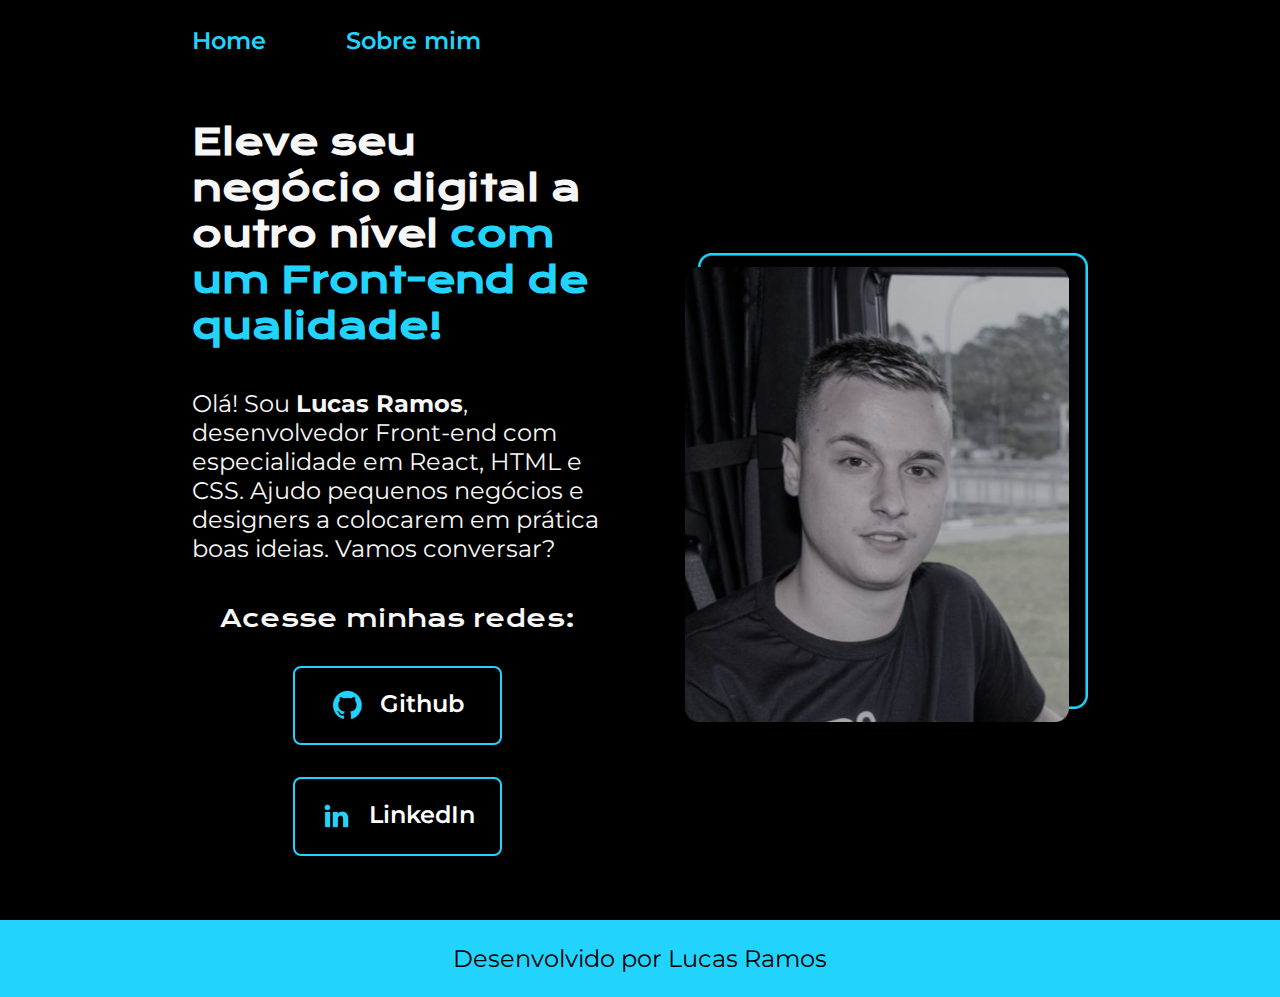
<file: index.html>
<!DOCTYPE html>
<html lang="pt-br">
<head>
    <meta charset="UTF-8">
    <meta htpp-equiv="X-UA-Compatible" content="IE-edge">
    <meta name="viewport" content="width=device-width, initial-scale=1.0">
    <title>Portfólio</title>
    <link rel="stylesheet" href="./styles/style.css">
</head>
<body>
    <header class="cabecalho">
        <nav class="cabecalho__menu"> 
            <a class="cabecalho__menu__links" href="index.html">Home</a>
            <a class="cabecalho__menu__links" href="about.html">Sobre mim</a>
        </nav>
    </header>
    <main class="apresentacao">
        <section class="apresentacao__conteudo">
            <h1 class="apresentacao__conteudo__titulo">Eleve seu negócio digital a outro nível <strong class="titulo-destaque">com um Front-end de qualidade!</strong>
            </h1>
            <p class="apresentacao__conteudo__paragrafo">Olá! Sou <strong>Lucas Ramos</strong>, desenvolvedor Front-end com especialidade em React, HTML e CSS. Ajudo pequenos negócios e designers a colocarem em prática boas ideias. Vamos conversar?</p>
            <div class="apresentacao__links">
                <h2 class="apresentacao__links__subtitulo">Acesse minhas redes:
                </h2>
                <a class="apresentacao__links__navegacao" href="https://github.com/Lucasr46"> <img src="./assets/github.png"> Github
                 </a>
                <a class="apresentacao__links__navegacao" href="https://www.linkedin.com/in/lucasramos44/"><img src="./assets/linkedin.png"> LinkedIn
                </a>
            </div>
        </section>
        <img  class="apresentacao__imagem" src="./assets/imagem.png" alt="foto de Lucas no caminhão">        
    </main>
    <footer class="rodape">
        <p> Desenvolvido por Lucas Ramos </p>
    </footer>
    </body>
</html>
</file>
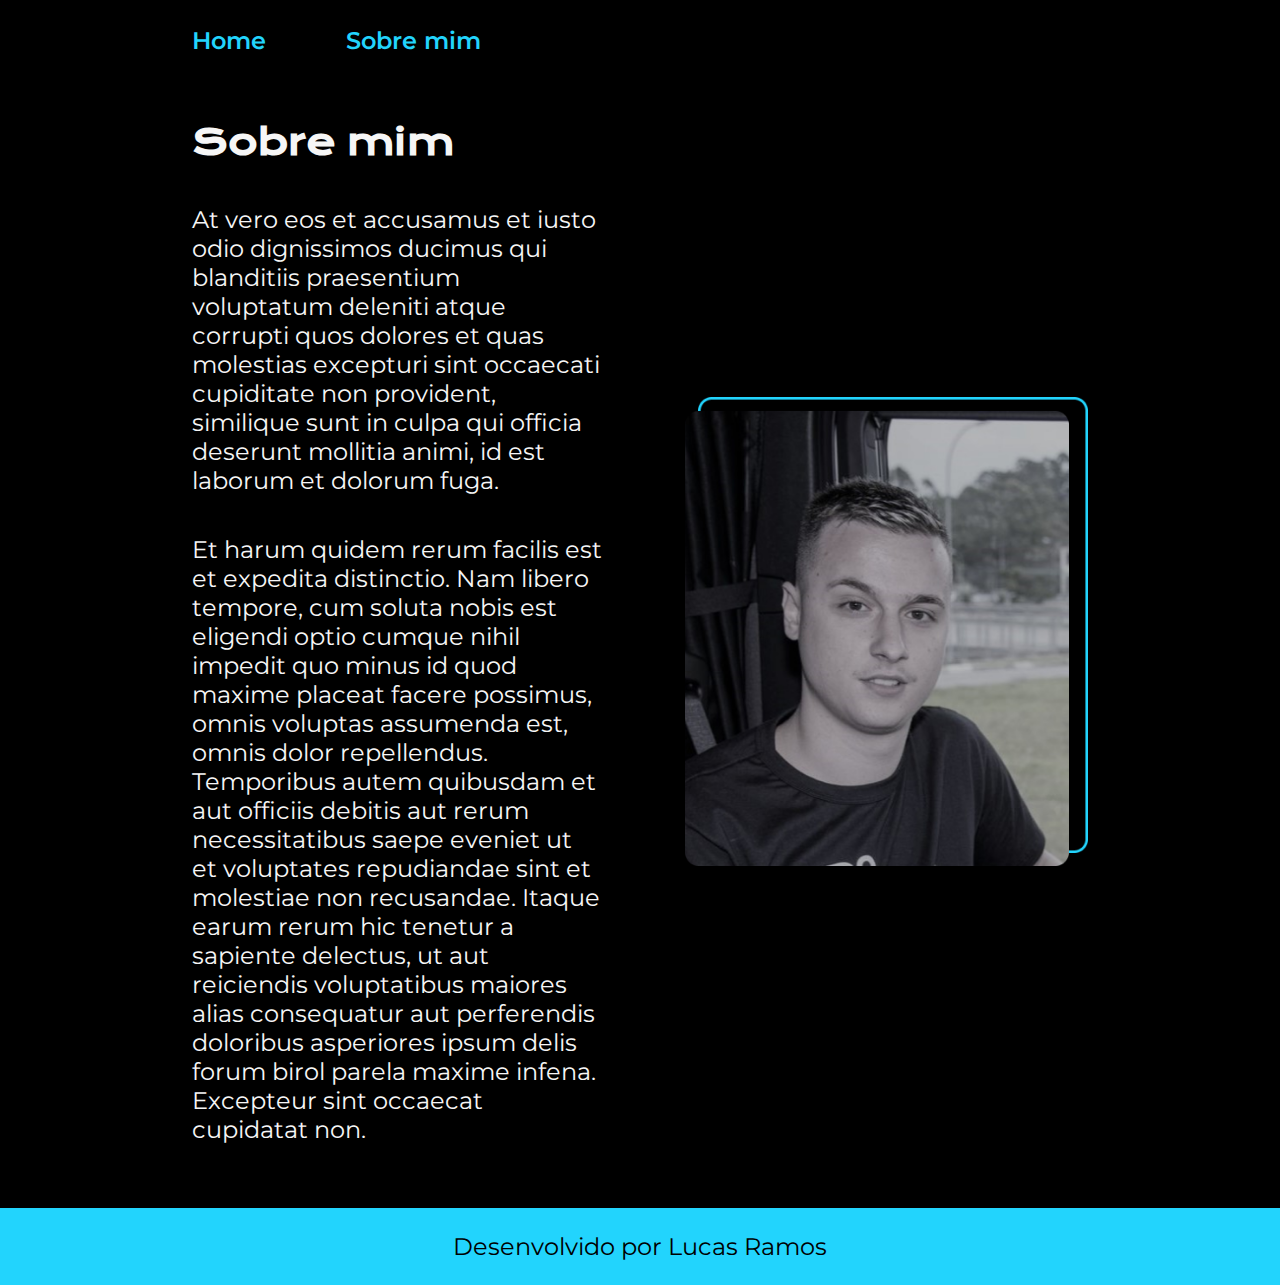
<file: about.html>
<!DOCTYPE html>
<html lang="pt-br">
<head>
    <meta charset="UTF-8">
    <meta name="viewport" content="width=device-width, initial-scale=1.0">
    <title>Sobre mim</title>
    <link rel="stylesheet" href="./styles/style.css">
</head>
<body>
    <header class="cabecalho">
        <nav class="cabecalho__menu"> 
            <a class="cabecalho__menu__links" href="index.html">Home</a>
            <a class="cabecalho__menu__links" href="about.html">Sobre mim</a>
        </nav>
    </header>
    <main class="apresentacao">
        <section class="apresentacao__conteudo">
            <h1 class="apresentacao__conteudo__titulo">Sobre mim</h1>
            <p class="apresentacao__conteudo__paragrafo">At vero eos et accusamus et iusto odio dignissimos ducimus qui blanditiis praesentium voluptatum deleniti atque corrupti quos dolores et quas molestias excepturi sint occaecati cupiditate non provident, similique sunt in culpa qui officia deserunt mollitia animi, id est laborum et dolorum fuga.</p>
            <p class="apresentacao__conteudo__paragrafo">Et harum quidem rerum facilis est et expedita distinctio. Nam libero tempore, cum soluta nobis est eligendi optio cumque nihil impedit quo minus id quod maxime placeat facere possimus, omnis voluptas assumenda est, omnis dolor repellendus. Temporibus autem quibusdam et aut officiis debitis aut rerum necessitatibus saepe eveniet ut et voluptates repudiandae sint et molestiae non recusandae. Itaque earum rerum hic tenetur a sapiente delectus, ut aut reiciendis voluptatibus maiores alias consequatur aut perferendis doloribus asperiores ipsum delis forum birol parela maxime infena. Excepteur sint occaecat cupidatat non.
            </p>
        </section>
        <img class="apresentacao__imagem"  src="./assets/imagem.png" alt="foto de Lucas no caminhão">
    </main>
    <footer class="rodape">
        <p> Desenvolvido por Lucas Ramos </p>
    </footer>
</body>
</html>
</file>
<file: styles/style.css>
@import url('https://fonts.googleapis.com/css2?family=Krona+One&family=Montserrat:wght@400;600&display=swap');

:root{
    --cor-primaria: #000000;
    --cor-secundaria: #F6F6F6;
    --cor-terciaria: #22d4fd;
    --cor-hover: #272727;

    --fonte-principal: 'Krona One', sans-serif;
    --fonte-secundaria:'Montserrat', sans-serif;
}

* {
    margin: 0%;
    padding: 0%;
    }

body {
    background-color: var(--cor-primaria);
    color: var(--cor-secundaria);
    box-sizing: border-box;
}

.titulo-destaque {
    color: var(--cor-terciaria);
}

.cabecalho{
    padding: 2% 0% 0% 15%
}

.cabecalho__menu{
    display: flex;
    gap: 80px;
}

.cabecalho__menu__links{
    color: var(--cor-terciaria);
    font-family: var(--fonte-secundaria);
    font-weight: 600;
    font-size: 1.5rem;
    text-decoration: none;
}

.apresentacao{
    padding: 5% 15%;
    display: flex;
    align-items: center;
    justify-content: space-between;
    gap: 82px;
}

.apresentacao__conteudo{
    width: 50%;
    display: flex;
    flex-direction: column;
    gap: 40px;

}

.apresentacao__conteudo__titulo{
    font-size: 2.25rem;
    font-family: var(--fonte-principal);
}

.apresentacao__conteudo__paragrafo{
    font-size: 1.5rem;
    font-family: var(--fonte-secundaria);
}

.apresentacao__links{
    display: flex;
    flex-direction: column;
    justify-content: space-between;
    align-items: center;
    gap: 32px;
}

.apresentacao__links__navegacao{
    display: flex;
    justify-content: center;
    gap: 16px;
    width: 50%;
    text-align: center;
    border-radius: 8px;
    font-size: 1.5rem;
    padding: 21.5px 0px;
    text-decoration: none;
    color: white;
    font-family: var(--fonte-secundaria);
    font-weight: 600;
    border: 2px solid var(--cor-terciaria);
}

.apresentacao__links_link:hover{
    background-color: var(--cor-hover);
}

.apresentacao__links__subtitulo{
    font-family: var(--fonte-principal);
    font-weight: 400;
    font-size: 1.5rem;
}

.apresentacao__imagem{
     width: 45%;
}

.rodape{
    color: var(--cor-primaria);
    background-color: var(--cor-terciaria);
    padding: 24px;
    text-align: center;
    font-size: 1.5rem;
    font-family: var(--fonte-secundaria);
    font-weight: 400;
}

@media (max-width: 1200px ){
    .cabecalho{
        padding: 10%;
    }

    .cabecalho__menu{
        justify-content: center;

    }

    .apresentacao{
        flex-direction: column-reverse;
        padding: 5%;
    }

    .apresentacao__conteudo{
        width: auto;
    }
}
</file>
